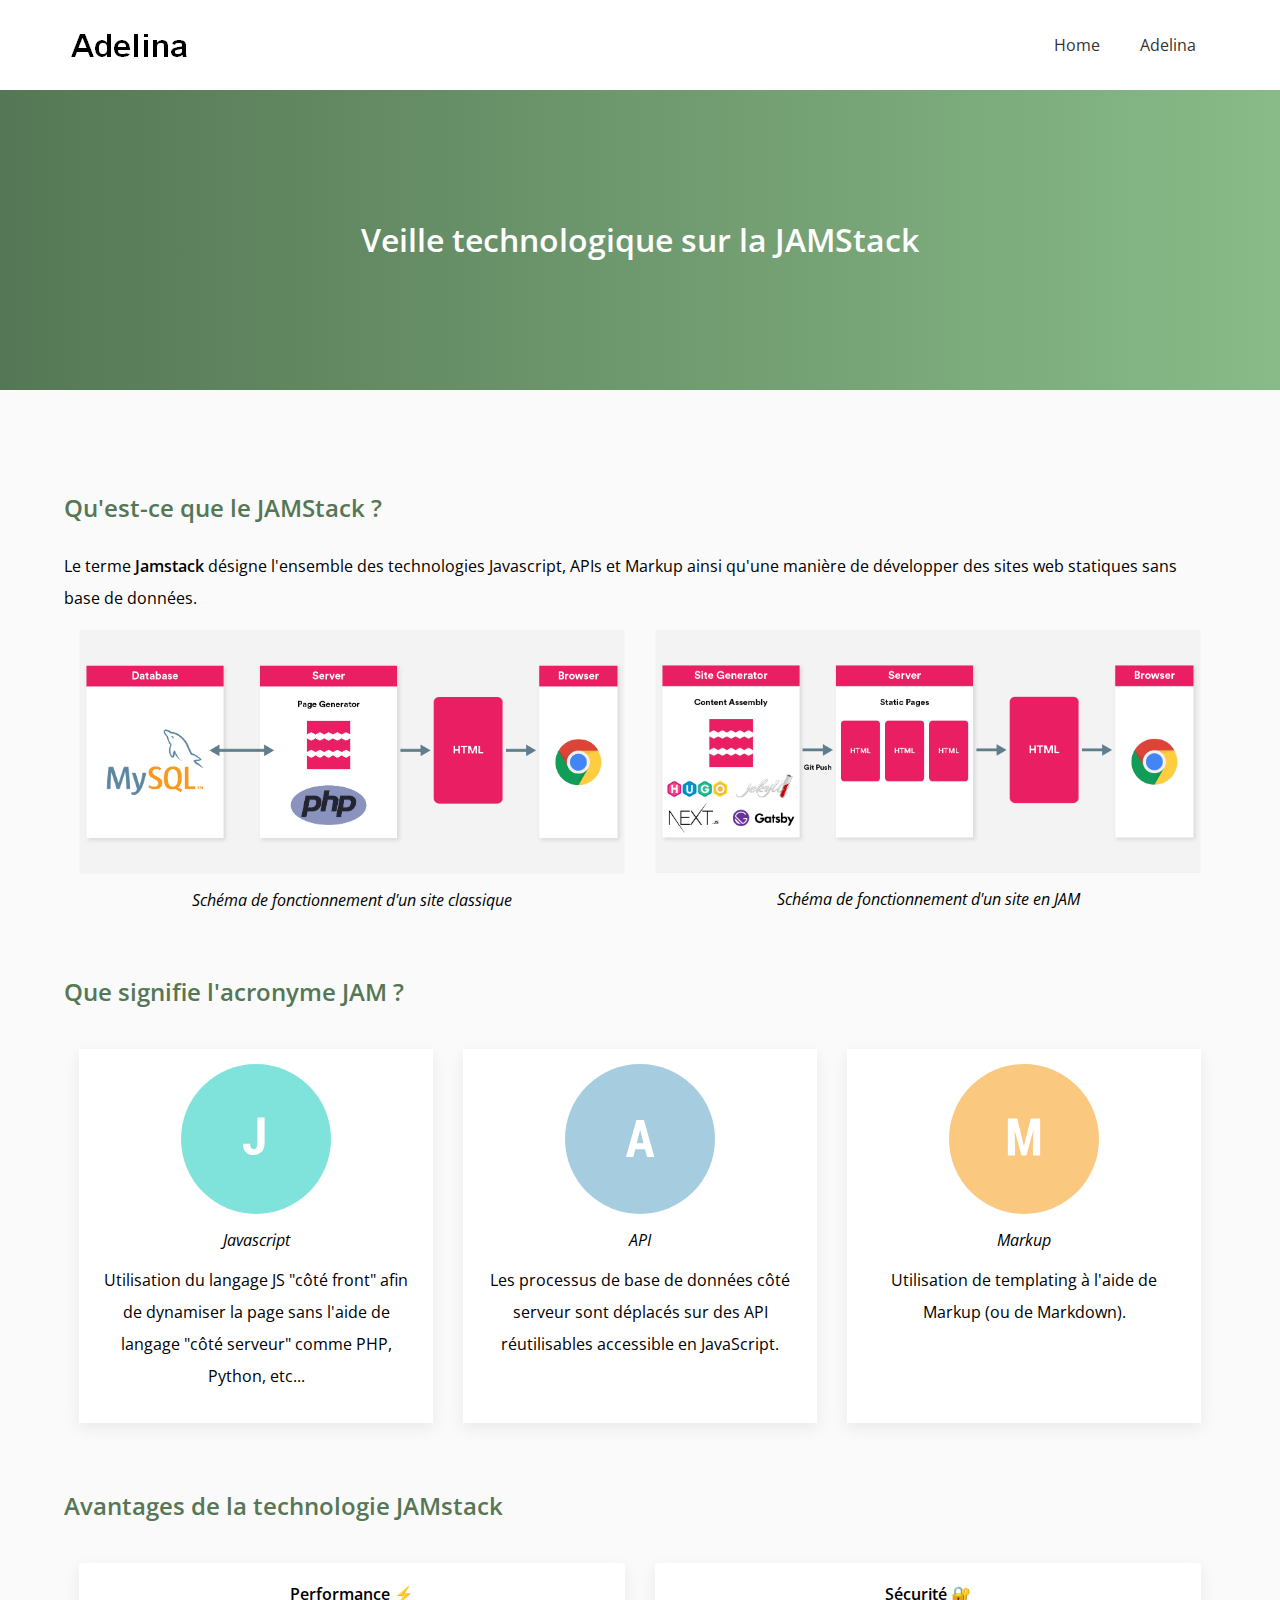
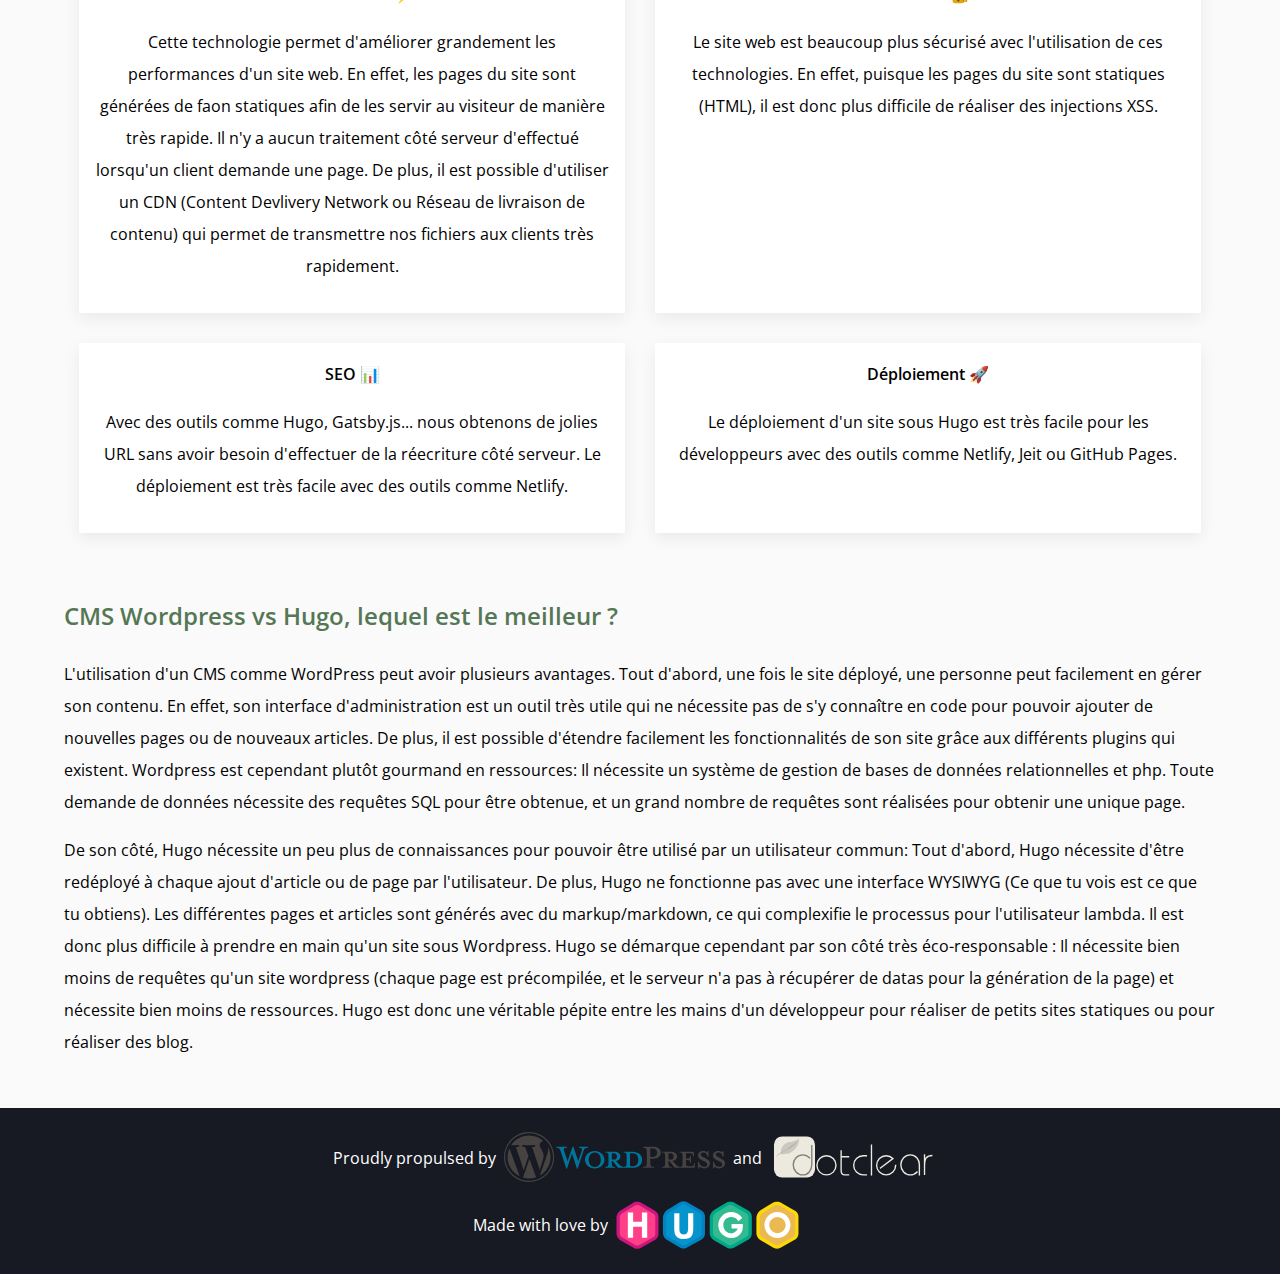
<file: index.html>
<!DOCTYPE html>
<html>
<head>
	<meta name="generator" content="Hugo 0.58.3" />
    <meta charset="UTF-8" />
<meta name="viewport" content="width=device-width, initial-scale=1.0" />
<meta http-equiv="X-UA-Compatible" content="ie=edge" />
<link rel="stylesheet" href="https://stereo343.github.io/hugo-adelina/css/reset.css" />
<link rel="stylesheet" href="https://stereo343.github.io/hugo-adelina/css/header.css" />
<link rel="stylesheet" href="https://stereo343.github.io/hugo-adelina/css/main.css" />
<link rel="stylesheet" href="https://stereo343.github.io/hugo-adelina/css/footer.css" />
<link href="https://fonts.googleapis.com/css?family=Open+Sans&display=swap" rel="stylesheet">
<title>Découverte Jamstack / Hugo</title>

</head>
<body class="index">
    <header>
    <nav>
        <div class="container">
            <div class="nav-header">
                <a class="brand" href="https://stereo343.github.io/hugo-adelina/">
                    <img src="https://stereo343.github.io/hugo-adelina/img/logo.png" alt="JAMstack Logo">
                </a>
                <button type="button" class="nav-toggle collapsed" data-toggle="collapse" data-target="#navigation">
                    <span class="sr-only">Toggle navigation</span>
                    <span class="icon-bar"></span>
                    <span class="icon-bar"></span>
                    <span class="icon-bar"></span>
                </button>
            </div>  
            <div class="collapse nav-collapse" id="navigation">
                <ul>
                    <li><a href="https://stereo343.github.io/hugo-adelina/">Home</a></li>
                    
                    <li><a href="https://stereo343.github.io/hugo-adelina/adelina">Adelina</a></li>
                    
                </ul>
            </div>
        </div>
    </nav>
    <div class="hero">
        <h1>Veille technologique sur la JAMStack</h1>
    </div>
</header>

    <main>
        <div class="container">
            <div>
    <h2>Qu'est-ce que le JAMStack ?</h2>
    <p>Le terme <b>Jamstack</b> désigne l'ensemble des technologies Javascript, APIs et Markup ainsi qu'une manière de développer des sites web statiques sans base de données.</p>
    <ul>
        <li>
            <figure>
                <a href="./img/site-classique.png" target="_blank"><img src="./img/site-classique.png" /></a>
                <figcaption>Schéma de fonctionnement d'un site classique</figcaption>
            </figure>
        </li>
        <li>
            <figure>
                <a href="./img/site-jam.png" target="_blank"><img src="./img/site-jam.png" /></a>
                <figcaption>Schéma de fonctionnement d'un site en JAM</figcaption>
            </figure>
        </li>
    </ul>
</div>
<div>
    <h2>Que signifie l'acronyme JAM ?</h2>
    <ul>
        <li>
            <figure>
                <img src="./img/letter-j.svg" />
                <figcaption>Javascript</figcaption>
            </figure>
            <p>Utilisation du langage JS "côté front" afin de dynamiser la page sans l'aide de langage "côté serveur" comme PHP, Python, etc...</p>
        </li>
        <li>
            <figure>
                <img src="./img/letter-a.svg" />
                <figcaption>API</figcaption>
            </figure>
            <p>Les processus de base de données côté serveur sont déplacés sur des API réutilisables accessible en JavaScript.</p>
        </li>
        <li>
            <figure>
                <img src="./img/letter-m.svg" />
                <figcaption>Markup</figcaption>
            </figure>
            <p>Utilisation de templating à l'aide de Markup (ou de Markdown).</p>
        </li>
    </ul>
</div>
<div>
    <h2>Avantages de la technologie JAMstack</h2>
    <ol>
        <li>
            <p><b>Performance ⚡️</b></p>
            <p>Cette technologie permet d'améliorer grandement les performances d'un site web. En effet, les pages du site sont générées de faon statiques afin de les servir au visiteur de manière très rapide. Il n'y a aucun traitement côté serveur d'effectué lorsqu'un client demande une page. De plus, il est possible d'utiliser un CDN (Content Devlivery Network ou Réseau de livraison de contenu) qui permet de transmettre nos fichiers aux clients très rapidement.</p>
        </li>
        <li>
            <p><b>Sécurité 🔐</b></p>
            <p>Le site web est beaucoup plus sécurisé avec l'utilisation de ces technologies. En effet, puisque les pages du site sont statiques (HTML), il est donc plus difficile de réaliser des injections XSS.</p>
        </li>
        <li>
            <p><b>SEO 📊</b></p>
            <p>Avec des outils comme Hugo, Gatsby.js... nous obtenons de jolies URL sans avoir besoin d'effectuer de la réecriture côté serveur. Le déploiement est très facile avec des outils comme Netlify.</p>
        </li>
        <li>
            <p><b>Déploiement 🚀</h3></b></p>
            <p>Le déploiement d'un site sous Hugo est très facile pour les développeurs avec des outils comme Netlify, Jeit ou GitHub Pages.</p>
        </li>
    </ol>
</div>
<div>
    <h2>CMS Wordpress vs Hugo, lequel est le meilleur ?</h2>
    <p>L'utilisation d'un CMS comme WordPress peut avoir plusieurs avantages. Tout d'abord, une fois le site déployé, une personne peut facilement en gérer son contenu. En effet, son interface d'administration est un outil très utile qui ne nécessite pas de s'y connaître en code pour pouvoir ajouter de nouvelles pages ou de nouveaux articles. De plus, il est possible d'étendre facilement les fonctionnalités de son site grâce aux différents plugins qui existent. Wordpress est cependant plutôt gourmand en ressources: Il nécessite un système de gestion de bases de données relationnelles et php. Toute demande de données nécessite des requêtes SQL pour être obtenue, et un grand nombre de requêtes sont réalisées pour obtenir une unique page.</p>
    <p>De son côté, Hugo nécessite un peu plus de connaissances pour pouvoir être utilisé par un utilisateur commun: Tout d'abord, Hugo nécessite d'être redéployé à chaque ajout d'article ou de page par l'utilisateur. De plus, Hugo ne fonctionne pas avec une interface WYSIWYG (Ce que tu vois est ce que tu obtiens). Les différentes pages et articles sont générés avec du markup/markdown, ce qui complexifie le processus pour l'utilisateur lambda. Il est donc plus difficile à prendre en main qu'un site sous Wordpress. Hugo se démarque cependant par son côté très éco-responsable : Il nécessite bien moins de requêtes qu'un site wordpress (chaque page est précompilée, et le serveur n'a pas à récupérer de datas pour la génération de la page) et nécessite bien moins de ressources. Hugo est donc une véritable pépite entre les mains d'un développeur pour réaliser de petits sites statiques ou pour réaliser des blog.</p>
</div>

        </div>
    </main>
    <footer>
    <p>Proudly propulsed by <a href="https://github.com/Ranack"><img src="https://stereo343.github.io/hugo-adelina/img/wordpress.svg"></a> and <a href="https://github.com/Stereo343"><img src="https://stereo343.github.io/hugo-adelina/img/dotclear.svg"></a></p>
    <p>Made with love by <img src="https://stereo343.github.io/hugo-adelina/img/hugo-logo-wide.svg" src="Logo Hugo"/></img></p>
</footer>

</body>
</html>
</file>
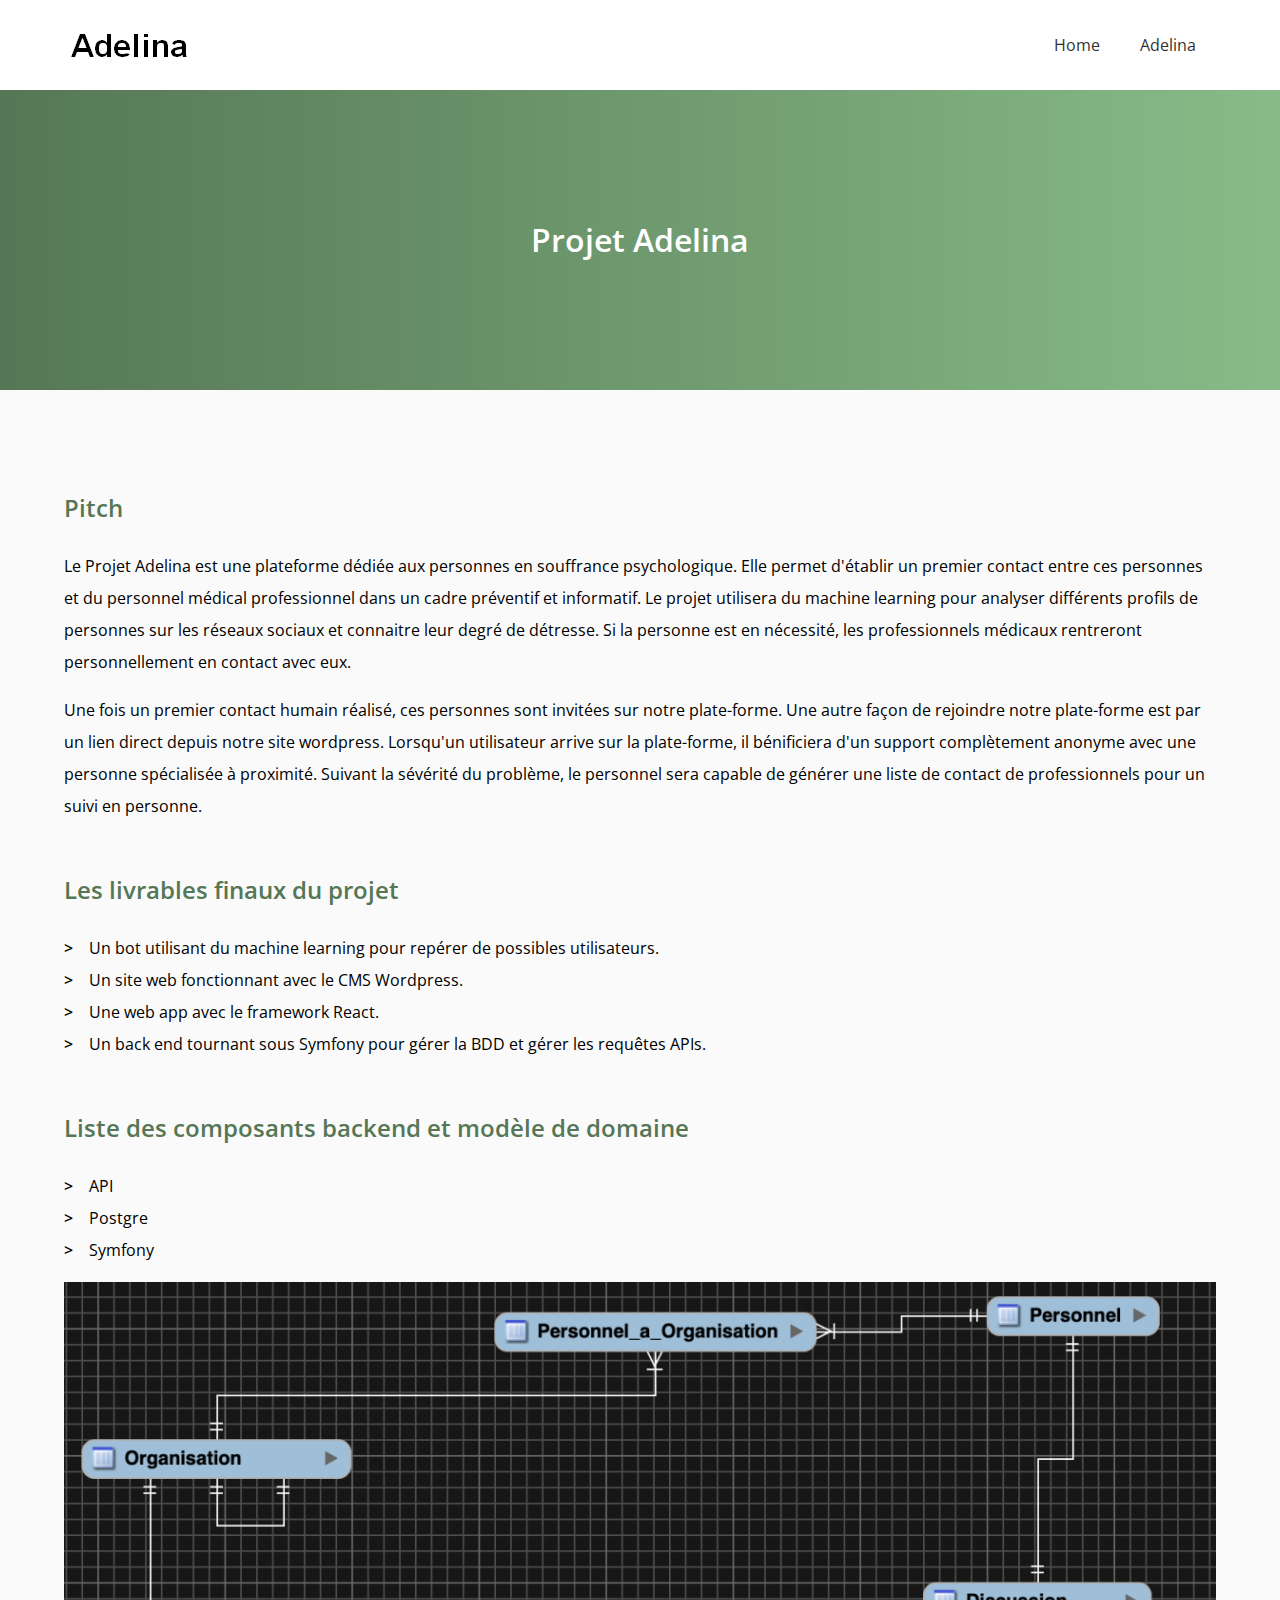
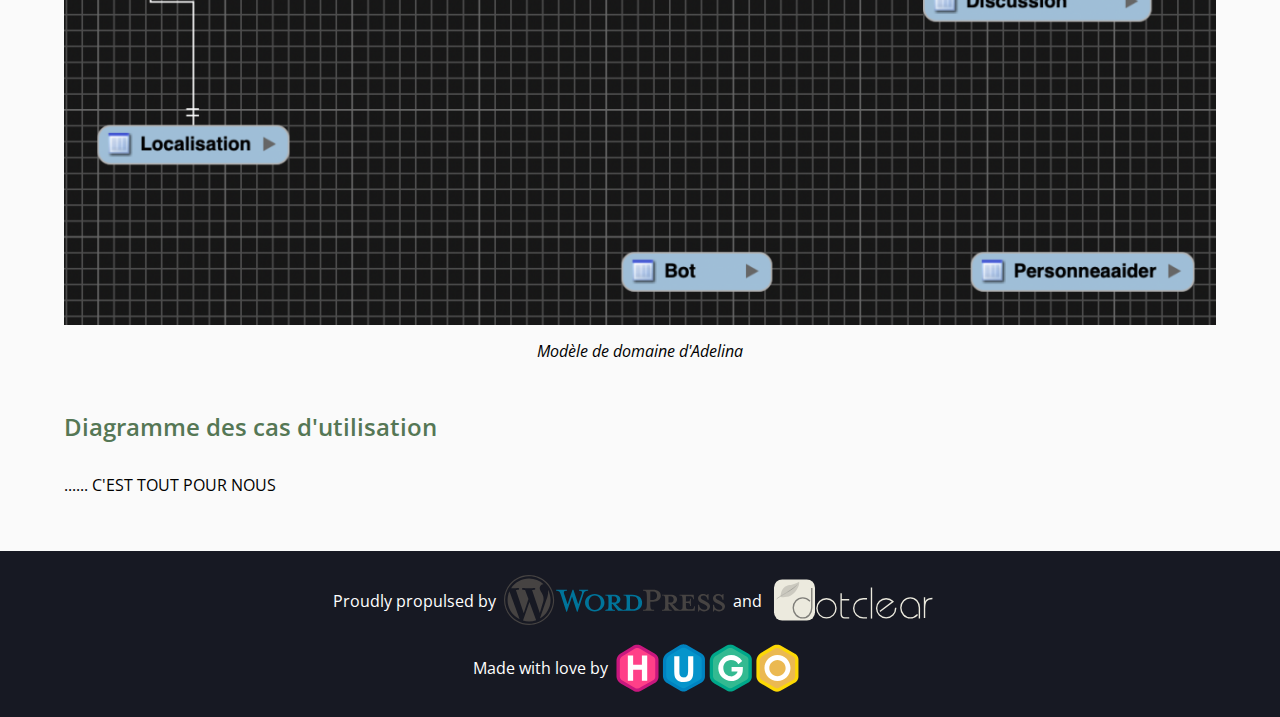
<file: adelina/index.html>
<!DOCTYPE html>
<html>
<head>
    <meta charset="UTF-8" />
<meta name="viewport" content="width=device-width, initial-scale=1.0" />
<meta http-equiv="X-UA-Compatible" content="ie=edge" />
<link rel="stylesheet" href="https://stereo343.github.io/hugo-adelina/css/reset.css" />
<link rel="stylesheet" href="https://stereo343.github.io/hugo-adelina/css/header.css" />
<link rel="stylesheet" href="https://stereo343.github.io/hugo-adelina/css/main.css" />
<link rel="stylesheet" href="https://stereo343.github.io/hugo-adelina/css/footer.css" />
<link href="https://fonts.googleapis.com/css?family=Open+Sans&display=swap" rel="stylesheet">
<title>Adelina : Parler c&#39;est se libérer</title>

</head>
<body class="single">
    <header>
    <nav>
        <div class="container">
            <div class="nav-header">
                <a class="brand" href="https://stereo343.github.io/hugo-adelina/">
                    <img src="https://stereo343.github.io/hugo-adelina/img/logo.png" alt="JAMstack Logo">
                </a>
                <button type="button" class="nav-toggle collapsed" data-toggle="collapse" data-target="#navigation">
                    <span class="sr-only">Toggle navigation</span>
                    <span class="icon-bar"></span>
                    <span class="icon-bar"></span>
                    <span class="icon-bar"></span>
                </button>
            </div>  
            <div class="collapse nav-collapse" id="navigation">
                <ul>
                    <li><a href="https://stereo343.github.io/hugo-adelina/">Home</a></li>
                    
                    <li><a href="https://stereo343.github.io/hugo-adelina/adelina">Adelina</a></li>
                    
                </ul>
            </div>
        </div>
    </nav>
    <div class="hero">
        <h1>Projet Adelina</h1>
    </div>
</header>

    <main>
        <div class="container">
            
<div>
    <h2>Pitch</h2>
    <p>Le Projet Adelina est une plateforme dédiée aux personnes en souffrance psychologique. Elle permet d'établir un premier contact entre ces personnes et du personnel médical professionnel dans un cadre préventif et informatif. Le projet utilisera du machine learning pour analyser différents profils de personnes sur les réseaux sociaux et connaitre leur degré de détresse. Si la personne est en nécessité, les professionnels médicaux rentreront personnellement en contact avec eux.</p>
    <p>Une fois un premier contact humain réalisé, ces personnes sont invitées sur notre plate-forme. Une autre façon de rejoindre notre plate-forme est par un lien direct depuis notre site wordpress. Lorsqu'un utilisateur arrive sur la plate-forme, il bénificiera d'un support complètement anonyme avec une personne spécialisée à proximité. Suivant la sévérité du problème, le personnel sera capable de générer une liste de contact de professionnels pour un suivi en personne.
    </p>
</div>
<div>
    <h2>Les livrables finaux du projet</h2>
    <ul>
        <li>Un bot utilisant du machine learning pour repérer de possibles utilisateurs.</li>
        <li>Un site web fonctionnant avec le CMS Wordpress.</li>
        <li>Une web app avec le framework React.</li>
        <li>Un back end tournant sous Symfony pour gérer la BDD et gérer les requêtes APIs.</li>
    </ul>
</div>
<div>
    <h2>Liste des composants backend et modèle de domaine</h2>
    <ul>
        <li>API</li>
        <li>Postgre</li>
        <li>Symfony</li>
    </ul>
    <figure>
        <a href="../modele-domaine.png" target="_blank"><img src="../modele-domaine.png" alt="Modèle de domaine du projet Adelina" /></a>
        <figcaption>Modèle de domaine d'Adelina</figcaption>
    </figure>
</div>
<div>
    <h2>Diagramme des cas d'utilisation</h2>
    <p>...... C'EST TOUT POUR NOUS</p>
</div>

        </div>
    </main>
    <footer>
    <p>Proudly propulsed by <a href="https://github.com/Ranack"><img src="https://stereo343.github.io/hugo-adelina/img/wordpress.svg"></a> and <a href="https://github.com/Stereo343"><img src="https://stereo343.github.io/hugo-adelina/img/dotclear.svg"></a></p>
    <p>Made with love by <img src="https://stereo343.github.io/hugo-adelina/img/hugo-logo-wide.svg" src="Logo Hugo"/></img></p>
</footer>

</body>
</html>
</file>
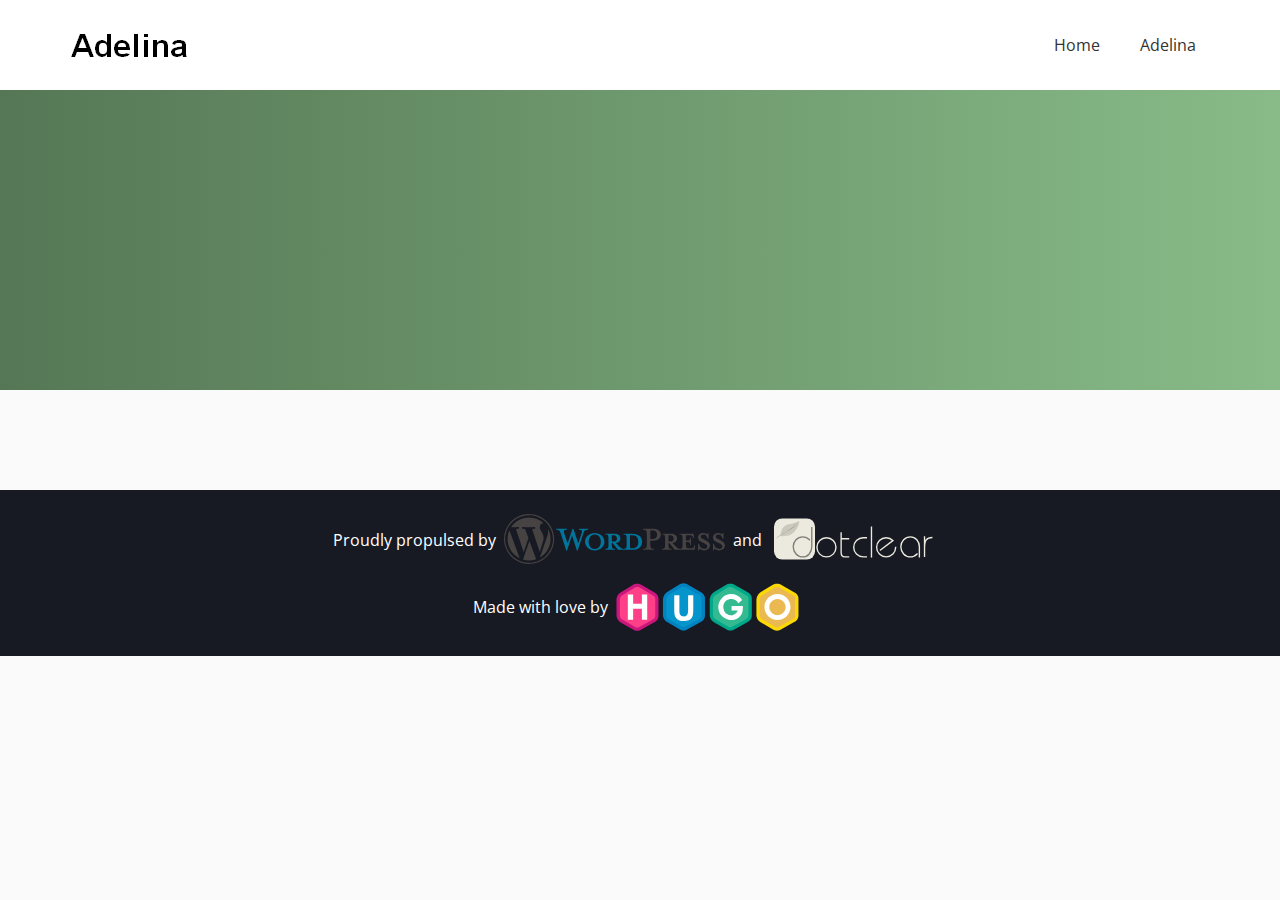
<file: categories/index.html>
<!DOCTYPE html>
<html>
<head>
    <meta charset="UTF-8" />
<meta name="viewport" content="width=device-width, initial-scale=1.0" />
<meta http-equiv="X-UA-Compatible" content="ie=edge" />
<link rel="stylesheet" href="https://stereo343.github.io/hugo-adelina/css/reset.css" />
<link rel="stylesheet" href="https://stereo343.github.io/hugo-adelina/css/header.css" />
<link rel="stylesheet" href="https://stereo343.github.io/hugo-adelina/css/main.css" />
<link rel="stylesheet" href="https://stereo343.github.io/hugo-adelina/css/footer.css" />
<link href="https://fonts.googleapis.com/css?family=Open+Sans&display=swap" rel="stylesheet">
<title>Categories</title>

</head>
<body class="list">
    <header>
    <nav>
        <div class="container">
            <div class="nav-header">
                <a class="brand" href="https://stereo343.github.io/hugo-adelina/">
                    <img src="https://stereo343.github.io/hugo-adelina/img/logo.png" alt="JAMstack Logo">
                </a>
                <button type="button" class="nav-toggle collapsed" data-toggle="collapse" data-target="#navigation">
                    <span class="sr-only">Toggle navigation</span>
                    <span class="icon-bar"></span>
                    <span class="icon-bar"></span>
                    <span class="icon-bar"></span>
                </button>
            </div>  
            <div class="collapse nav-collapse" id="navigation">
                <ul>
                    <li><a href="https://stereo343.github.io/hugo-adelina/">Home</a></li>
                    
                    <li><a href="https://stereo343.github.io/hugo-adelina/adelina">Adelina</a></li>
                    
                </ul>
            </div>
        </div>
    </nav>
    <div class="hero">
        <h1></h1>
    </div>
</header>

    <main>
        <div class="container">
            
        </div>
    </main>
    <footer>
    <p>Proudly propulsed by <a href="https://github.com/Ranack"><img src="https://stereo343.github.io/hugo-adelina/img/wordpress.svg"></a> and <a href="https://github.com/Stereo343"><img src="https://stereo343.github.io/hugo-adelina/img/dotclear.svg"></a></p>
    <p>Made with love by <img src="https://stereo343.github.io/hugo-adelina/img/hugo-logo-wide.svg" src="Logo Hugo"/></img></p>
</footer>

</body>
</html>
</file>
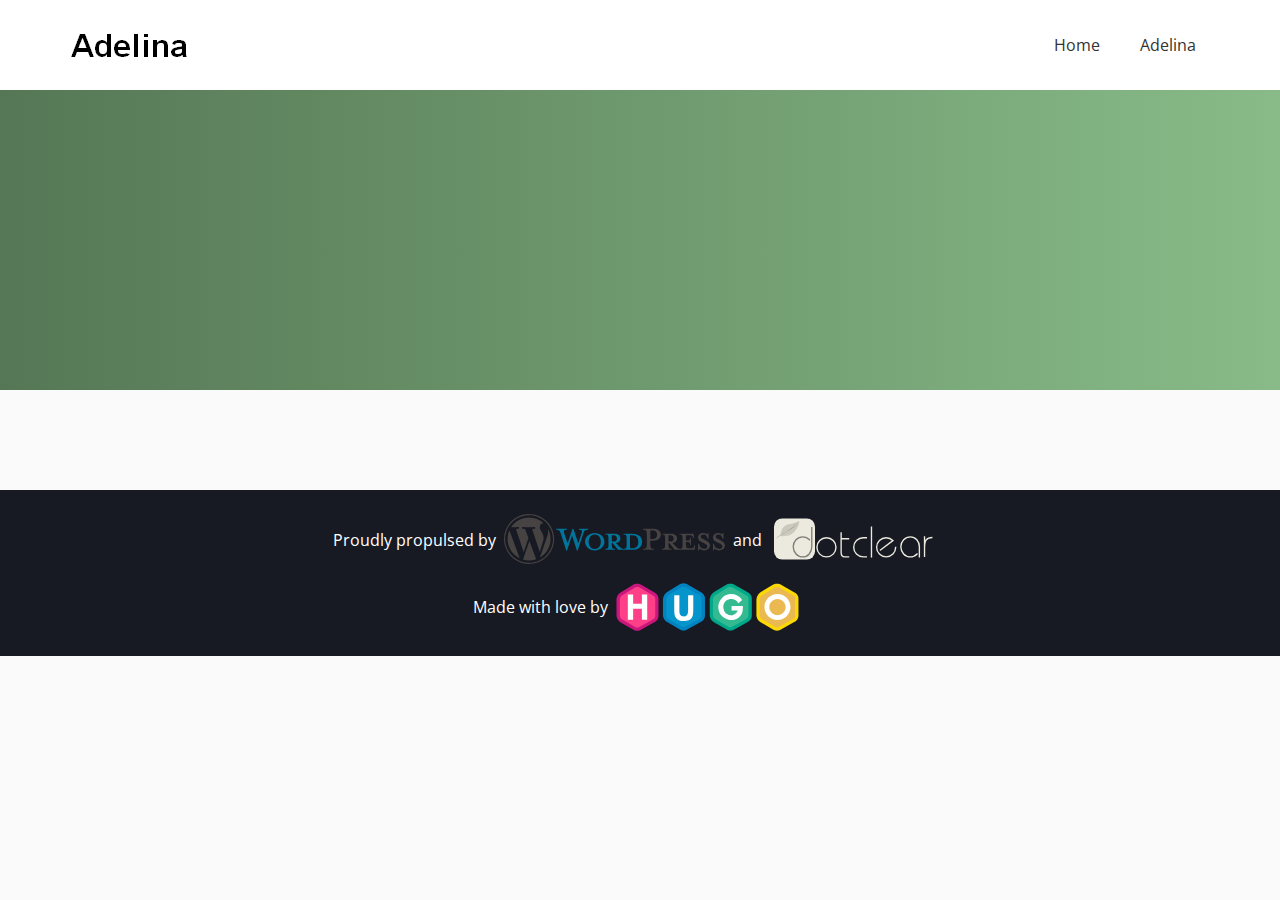
<file: tags/index.html>
<!DOCTYPE html>
<html>
<head>
    <meta charset="UTF-8" />
<meta name="viewport" content="width=device-width, initial-scale=1.0" />
<meta http-equiv="X-UA-Compatible" content="ie=edge" />
<link rel="stylesheet" href="https://stereo343.github.io/hugo-adelina/css/reset.css" />
<link rel="stylesheet" href="https://stereo343.github.io/hugo-adelina/css/header.css" />
<link rel="stylesheet" href="https://stereo343.github.io/hugo-adelina/css/main.css" />
<link rel="stylesheet" href="https://stereo343.github.io/hugo-adelina/css/footer.css" />
<link href="https://fonts.googleapis.com/css?family=Open+Sans&display=swap" rel="stylesheet">
<title>Tags</title>

</head>
<body class="list">
    <header>
    <nav>
        <div class="container">
            <div class="nav-header">
                <a class="brand" href="https://stereo343.github.io/hugo-adelina/">
                    <img src="https://stereo343.github.io/hugo-adelina/img/logo.png" alt="JAMstack Logo">
                </a>
                <button type="button" class="nav-toggle collapsed" data-toggle="collapse" data-target="#navigation">
                    <span class="sr-only">Toggle navigation</span>
                    <span class="icon-bar"></span>
                    <span class="icon-bar"></span>
                    <span class="icon-bar"></span>
                </button>
            </div>  
            <div class="collapse nav-collapse" id="navigation">
                <ul>
                    <li><a href="https://stereo343.github.io/hugo-adelina/">Home</a></li>
                    
                    <li><a href="https://stereo343.github.io/hugo-adelina/adelina">Adelina</a></li>
                    
                </ul>
            </div>
        </div>
    </nav>
    <div class="hero">
        <h1></h1>
    </div>
</header>

    <main>
        <div class="container">
            
        </div>
    </main>
    <footer>
    <p>Proudly propulsed by <a href="https://github.com/Ranack"><img src="https://stereo343.github.io/hugo-adelina/img/wordpress.svg"></a> and <a href="https://github.com/Stereo343"><img src="https://stereo343.github.io/hugo-adelina/img/dotclear.svg"></a></p>
    <p>Made with love by <img src="https://stereo343.github.io/hugo-adelina/img/hugo-logo-wide.svg" src="Logo Hugo"/></img></p>
</footer>

</body>
</html>
</file>
